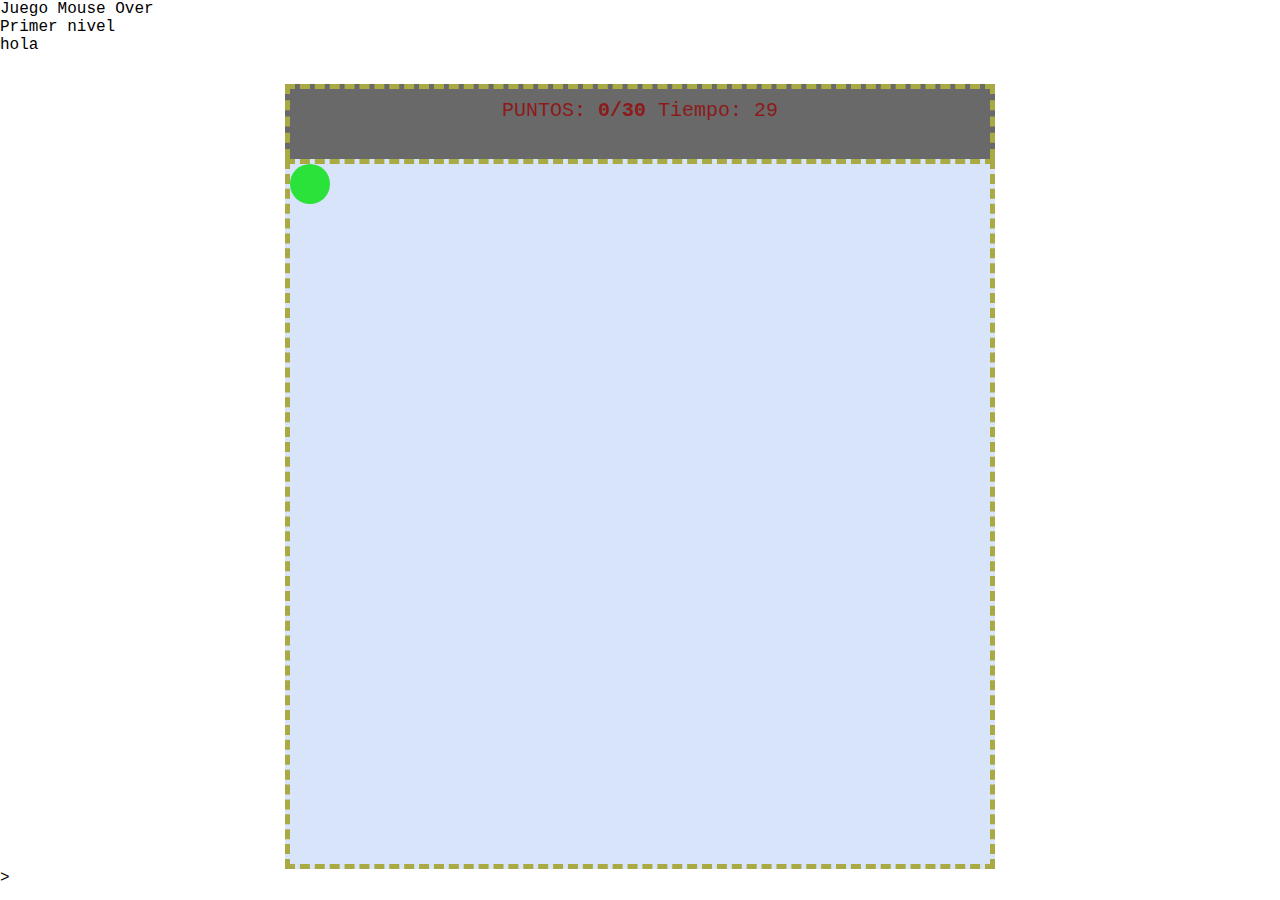
<file: mouse_over_game/index.html>
<!DOCTYPE html>
<html>
<head>
    <meta charset='utf-8'>
    <meta http-equiv='X-UA-Compatible' content='IE=edge'>
    <title>Mi primer Juego</title>
    <meta name='viewport' content='width=device-width, initial-scale=1'>
    <link rel='stylesheet' type='text/css' media='screen' href='css/style.css'>
</head>
<body>
    <div class="contenedor-prueba">
        <span>Juego Mouse Over</span>
        <p>Primer nivel</p>
        <p>hola</p>
    </div>
    <!--Cambio para repositorio-->
    <div class="container pointer">
        <span id="score"></span>
        <span id="ned"></span>
        <span id= "time"></span>
    </div>
    <div class="container">
        <div id="player"></div>
    </div>
    <script src='js/main.js'></script>
</body>
</html>>
</file>
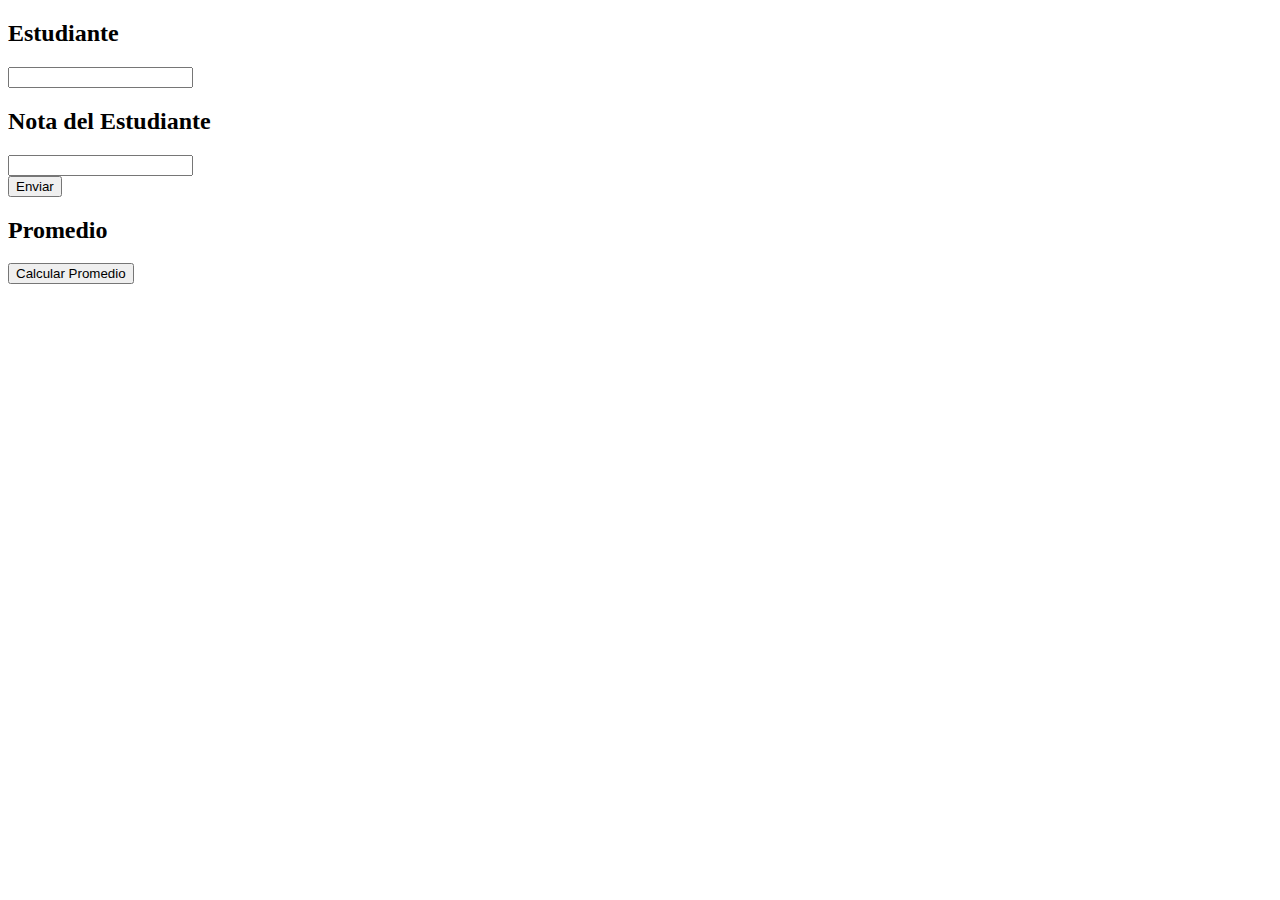
<file: revision/index.html>
<!DOCTYPE html>
<html lang="en">
<head>
    <meta charset="UTF-8">
    <meta http-equiv="X-UA-Compatible" content="IE=edge">
    <meta name="viewport" content="width=device-width, initial-scale=1.0">
    <title>Document</title>
</head>
<body>
    <div >

        <form action="#">
 
         <div>
 
             <h2>
                 Estudiante
             </h2>
 
             <input type="text" id="nombreEstudiante">
 
 
 
         </div>
 
 
 
         <div>
 
             <h2>
                 Nota del Estudiante
             </h2>
 
             <input type="text" id="notaEstudiante">
 
         </div>
 
         <div>
 
             <button type="button" onclick="infonombres()" > Enviar</button>
 
 
 
         </div>
 
 
         <div>
 
             <h2>
                 Promedio
             </h2>
 
             <button >Calcular Promedio</button>
 
         </div>
 
 
 
        </form>
 
 
 
 
     </div>
 

    <script src="main.js"></script>
</body>
</html>
</file>
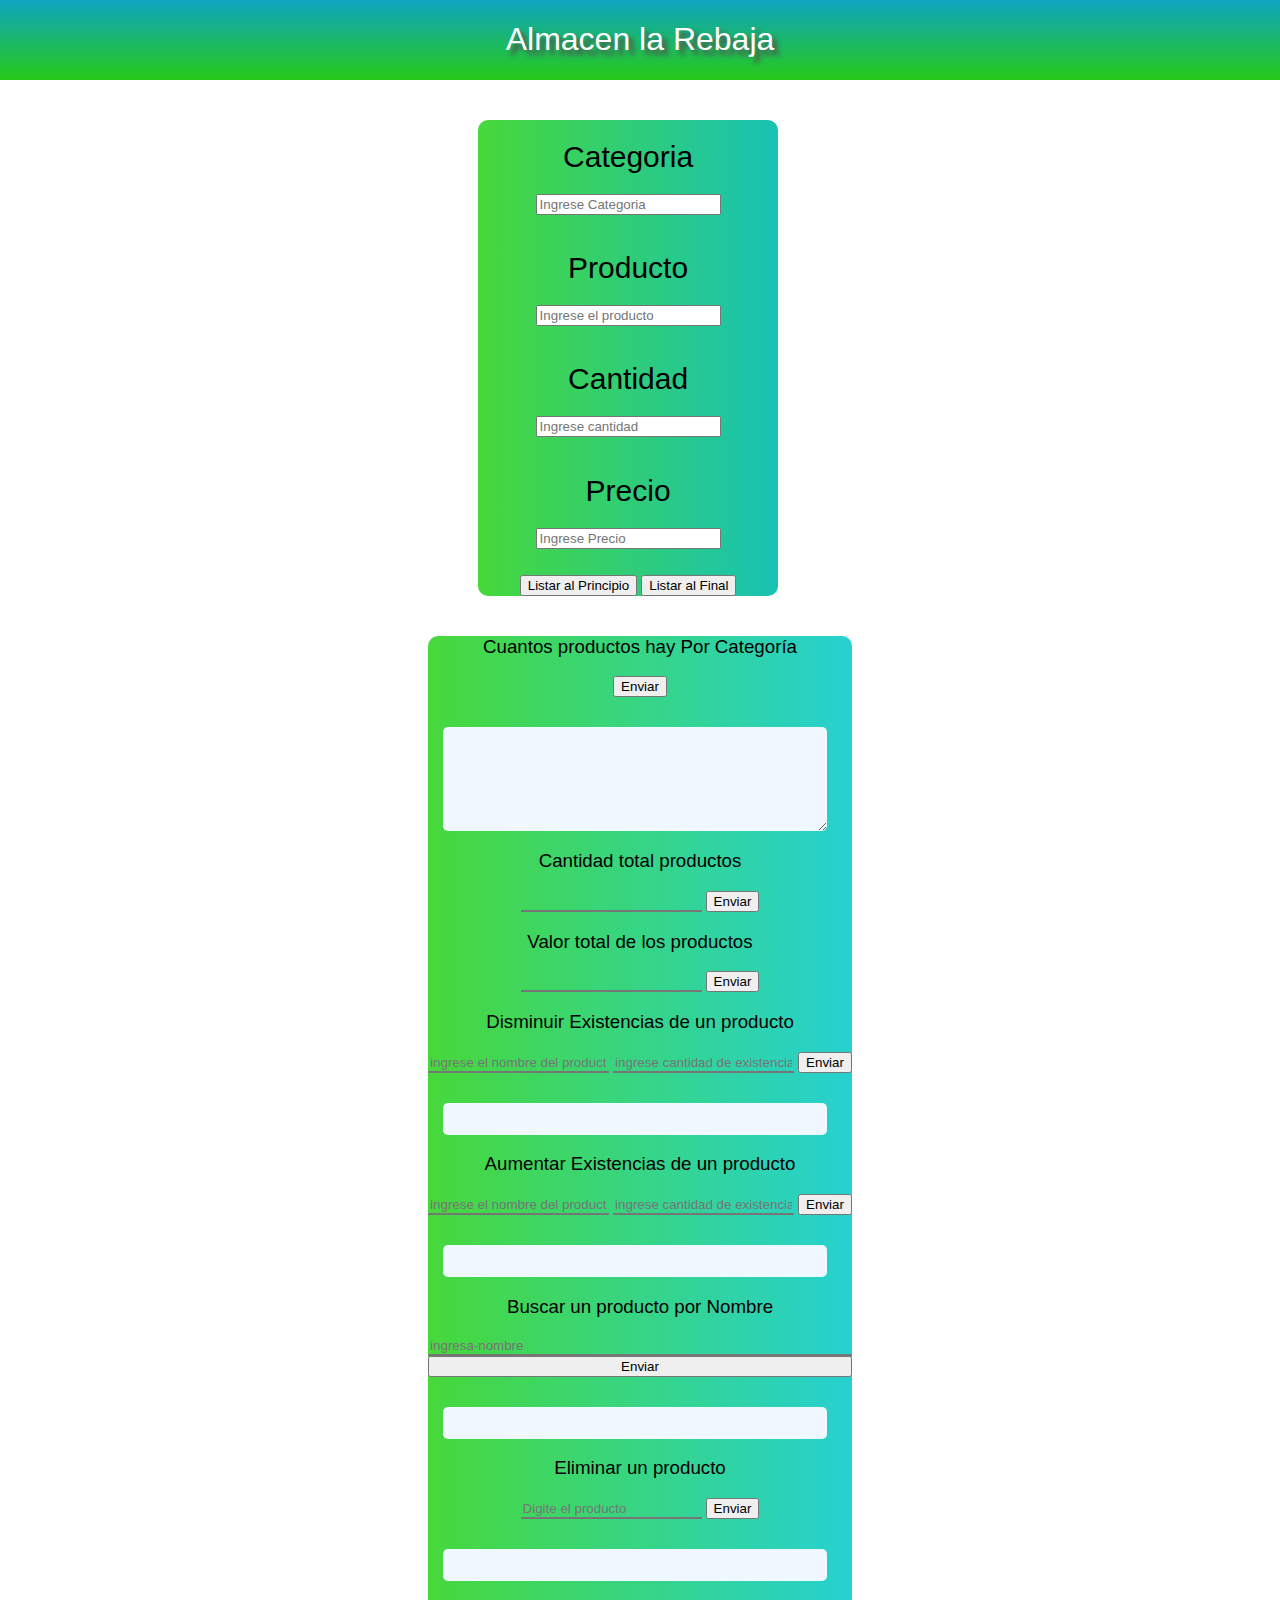
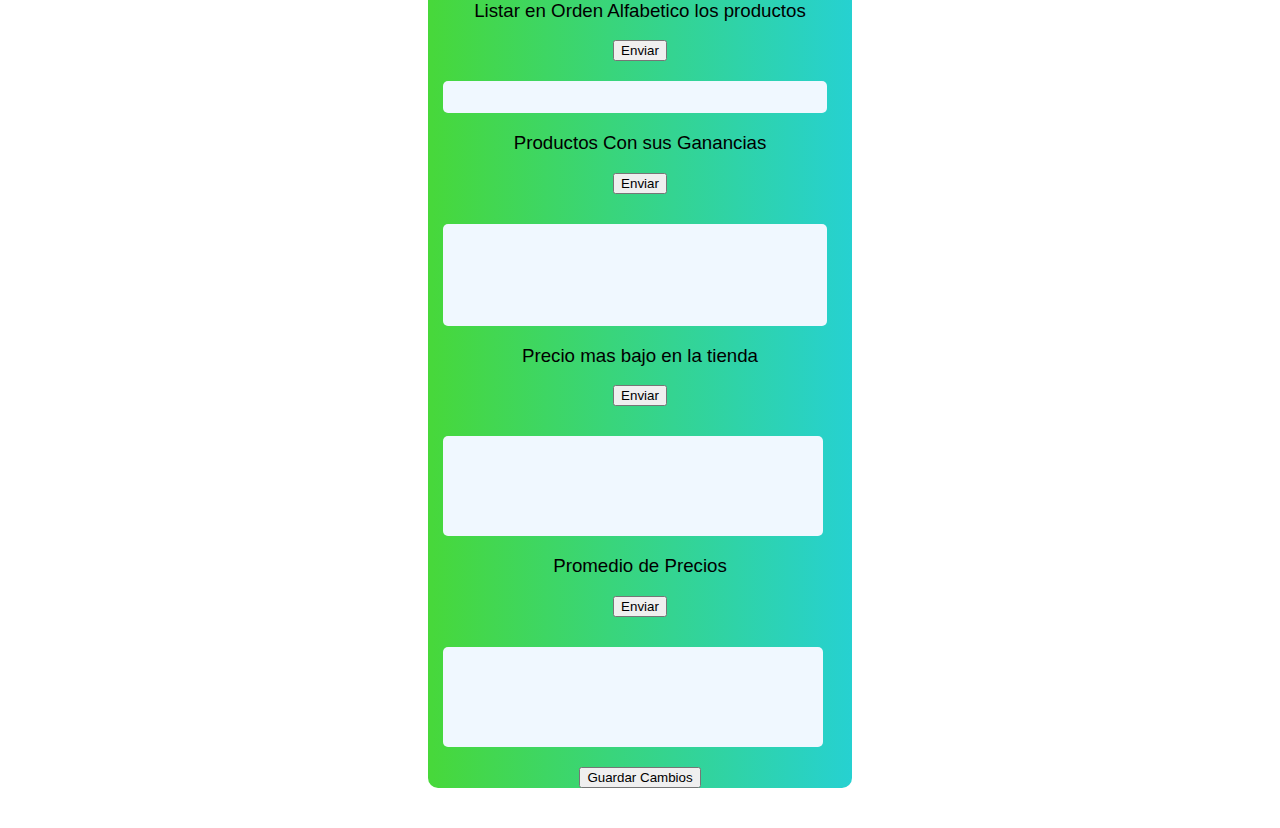
<file: Tienda/index.html>
<!DOCTYPE html>
<html lang="en">
<head>
    <meta charset="UTF-8">
    <meta http-equiv="X-UA-Compatible" content="IE=edge">
    <link rel="stylesheet" href="css/estilo.css">
    <meta name="viewport" content="user-scalable=no, width=device-width, initial-scale=1">
    <title>Almacen la Rebaja</title>
</head>
<body>
<div class="div-titulo-principal">
    <h1 class="titulo-principal">Almacen la Rebaja</h1>
</div>
    

<div class="div-main">
    <main>
        <form action="#" class="form">

            <div>
                <h1>Categoria</h1>
                <p>
                    <input type="text" placeholder="Ingrese Categoria" id="idCategoria" class="inputs">
                </p>
            </div>
            <div>
                <h1>Producto</h1>
                <p>
                    <input type="text" placeholder="Ingrese el producto" id="idProducto" class="inputs">
                </p>

            </div>
            <div>
                <h1>Cantidad</h1>
                <p>
                    <input type="text" placeholder="Ingrese cantidad " id="idCantidad" class="inputs">
                </p>


            </div>

            <div>
                <h1>Precio</h1>
                <p>
                    <input type="text" placeholder="Ingrese Precio " id="idPrecio" class="inputs">
                </p>

            </div>
            <div>
                <button type="button" onclick="principio(event)" class="Botones-empujar">Listar  al Principio</button>
                <button type="button" onclick="final(event)" class="Botones-empujar">Listar  al Final</button>
            </div>
        </form>

<!-- ||||||||||||||||||||||||||||||||||||||||||||||||||||||||||||||||||||||||||||||||||||||||||||||||||||||||||||| -->
        <div class="div-funciones">
         <div class="f-class">
            <h3> Cuantos productos hay Por Categoría</h3>
            <button type="button" onclick="informarCategoria(event)">Enviar</button>
            <textarea class="input-vacio-categoria inputs-primero media-quere" id="insertar-Valor-Categoria" name=""  cols="99999999999999" rows="1"></textarea> 
         </div>
         <div class="f-class">

            <h3> Cantidad total productos</h3>
            <input type="text" class="inputs-tranparente media-quere" id="id-cantidadProducto" >
            <button type="button" onclick="cantidadProductos(event)">Enviar</button>
            
         </div>
         <div class="f-class">

            <h3> Valor total de los productos</h3>
            <input type="text" class="inputs-tranparente media-quere" id="ID-valorProductos">
            <button type="button" onclick="valorProductos(event)">Enviar</button>
                
         </div>
         <div class="f-class">
            <h3> Disminuir Existencias de un producto</h3>
            <input type="text" placeholder="ingrese el nombre del producto" class="inputs-tranparente" id="nombre-para-disminuir">
            <input type="text" placeholder="ingrese cantidad de existencias a eliminar"  class="inputs-tranparente" id="existencias-disminuir">
            <button type="button" onclick="disminuirExistencias(event)" >Enviar</button>
            <input type="text"  class="inputs-mostrar-javascript media-quere" id="input-restar-existencias">
            
         </div>

         <div class="f-class">
            <h3> Aumentar Existencias de un producto</h3>
            
            <input type="text" placeholder="ingrese el nombre del producto" class="inputs-tranparente " id="nombre-para-aumentar">
            <input type="text" placeholder="ingrese cantidad de existencias para aumentar"  class="inputs-tranparente" id="existencias-aumentar">
            <button type="button" onclick="AumentarExistencias(event)">Enviar</button>
            <input type="text" class="inputs-mostrar-javascript media-quere" id="input-sumar-existencias">
         </div>

         <div class="f-class">

            <h3> Buscar un producto por Nombre</h3>
            <div class="button-n">

                <input type="text" placeholder="ingresa-nombre" class="inputs-tranparente " id="nombre-buscar">
                <button type="button" onclick="buscarNombre(event)">Enviar</button>
                <input type="text"  class="inputs-mostrar-javascript media-quere " id="input-buscar-nombre">
            </div>
         </div>

         <div class="f-class">
            <h3> Eliminar un producto</h3>
            <input type="text" placeholder="Digite el producto" class="inputs-tranparente" id="eliminarProducto">
            <button type="button" onclick="eliminarProducto(event)">Enviar</button>
            <input type="text"  class="inputs-mostrar-javascript media-quere" id="input-eliminar">

         </div>

         <div class="f-class">
            <h3> Listar en Orden Alfabetico los productos</h3>
            <button type="button" onclick="alfabeto(event)">Enviar</button>
            <input type="text" class="input-alfabeto-css media-quere" id="input-alfabeto">

         </div>
         <div class="f-class">
            <h3>Productos Con sus Ganancias</h3>
            <button type="button" onclick="producto_ganancia(event)">Enviar</button>
            <input type="text" class="reseteat-css media-quere" id="input_producto_ganancia">
         </div>

         <div class="f-class">
            <h3>Precio mas bajo en la tienda</h3>
            <button type="button" onclick="mayor_menor(event)">Enviar</button>
            <div type="text" class="mayor-menor-css media-quere" id="input-mayor-menor"></div>
         </div>

         <div class="f-class">
            <h3>Promedio de Precios</h3>
            <button type="button" onclick="promedio(event)">Enviar</button>
            <div type="text" class="mayor-menor-css media-quere" id="div-promedio"></div>
         </div>

         <div class="f-class">
            <button type="button" onclick="cargarLocal(event)" class="boton-local-Storage-css">Guardar Cambios</button>
         </div>
      </div>
    </main>
</div>

<script src="js/main.js"></script>
</body>
</html>
</file>
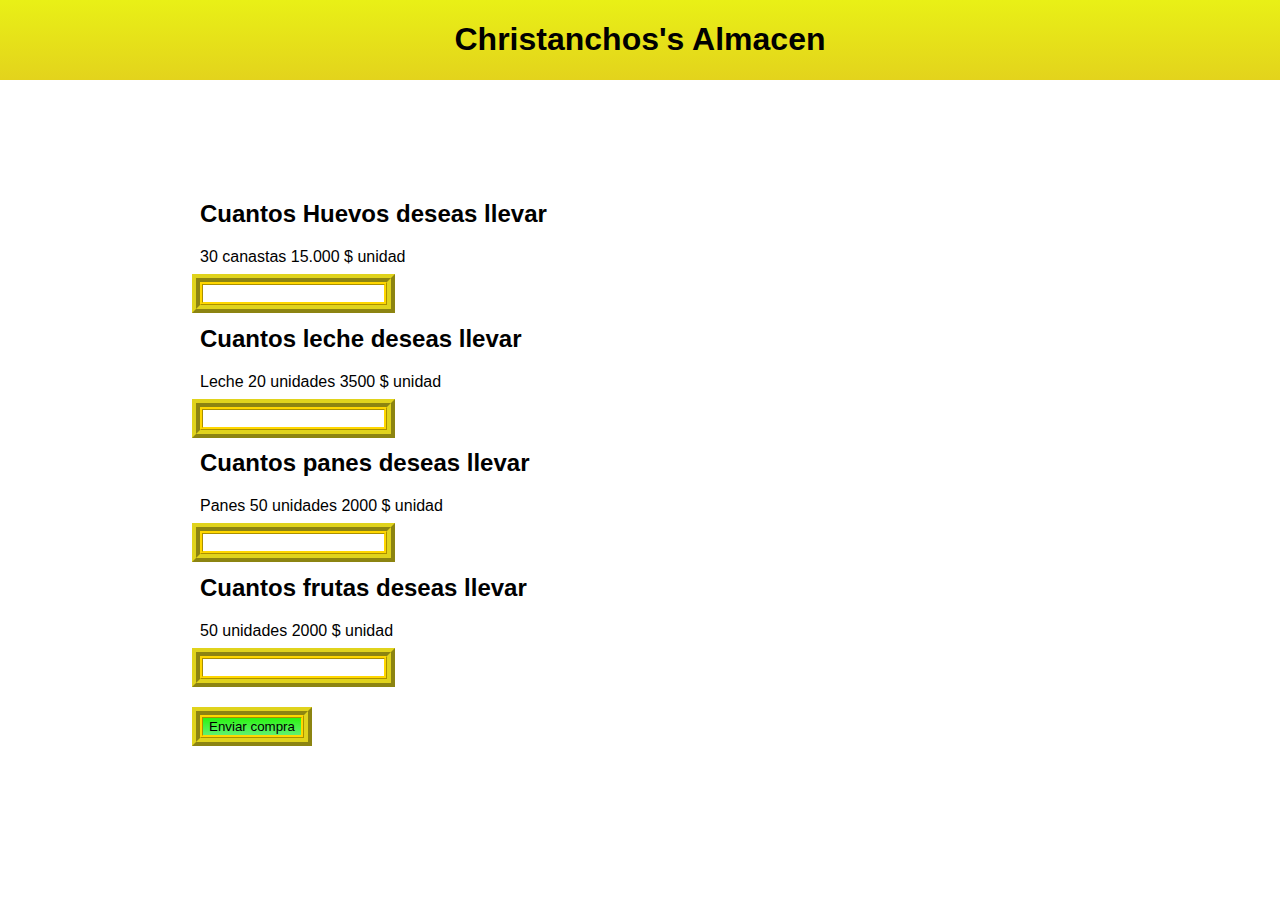
<file: Practica 3 Fundamentos/Punto 4/index.html>
<!DOCTYPE html>
<html lang="en">
<head>
    <meta charset="UTF-8">
    <meta http-equiv="X-UA-Compatible" content="IE=edge">
    <meta name="viewport" content="width=device-width, initial-scale=1.0">
    <link rel="stylesheet" href="estilo.css">
    <title>Document</title>
</head>
<body>
    <div class="div-arriba">
        <div class="div-arriba-hijo">
            <h1>Christanchos's Almacen</h1>
        </div>
    </div>

    <main>

        <div class="div-Huevos aa">

            <h2>Cuantos Huevos deseas llevar</h2>
            <p>30 canastas 15.000 $ unidad</p>

            <input type="text" id="idhuevos" class="input-d">
        </div>

        <div class="div-leche aa">


            <h2>Cuantos leche deseas llevar</h2>
             <p>Leche 20 unidades 3500 $ unidad</p>
             <input type="text" id="idleche" class="input-d">


        </div>


        
        <div class="div-pan aa">

            <h2>Cuantos panes deseas llevar</h2>
             <p>Panes 50 unidades 2000 $ unidad</p>
             <input type="text" id="idpanes" class="input-d">

        </div>


        <div class="div-frutas aa">

            <h2>Cuantos frutas deseas llevar</h2>
             <p>50 unidades 2000 $ unidad</p>
             <input type="text" id="idfrutas" class="input-d">

        </div>
         <br>
         <br>
        <button type="button" id="boton-enviar" class="boton-enviar-c" onclick="datos()" >Enviar compra</button>
    </main>


    



    <script src="main.js"></script>
</body>
</html>
</file>
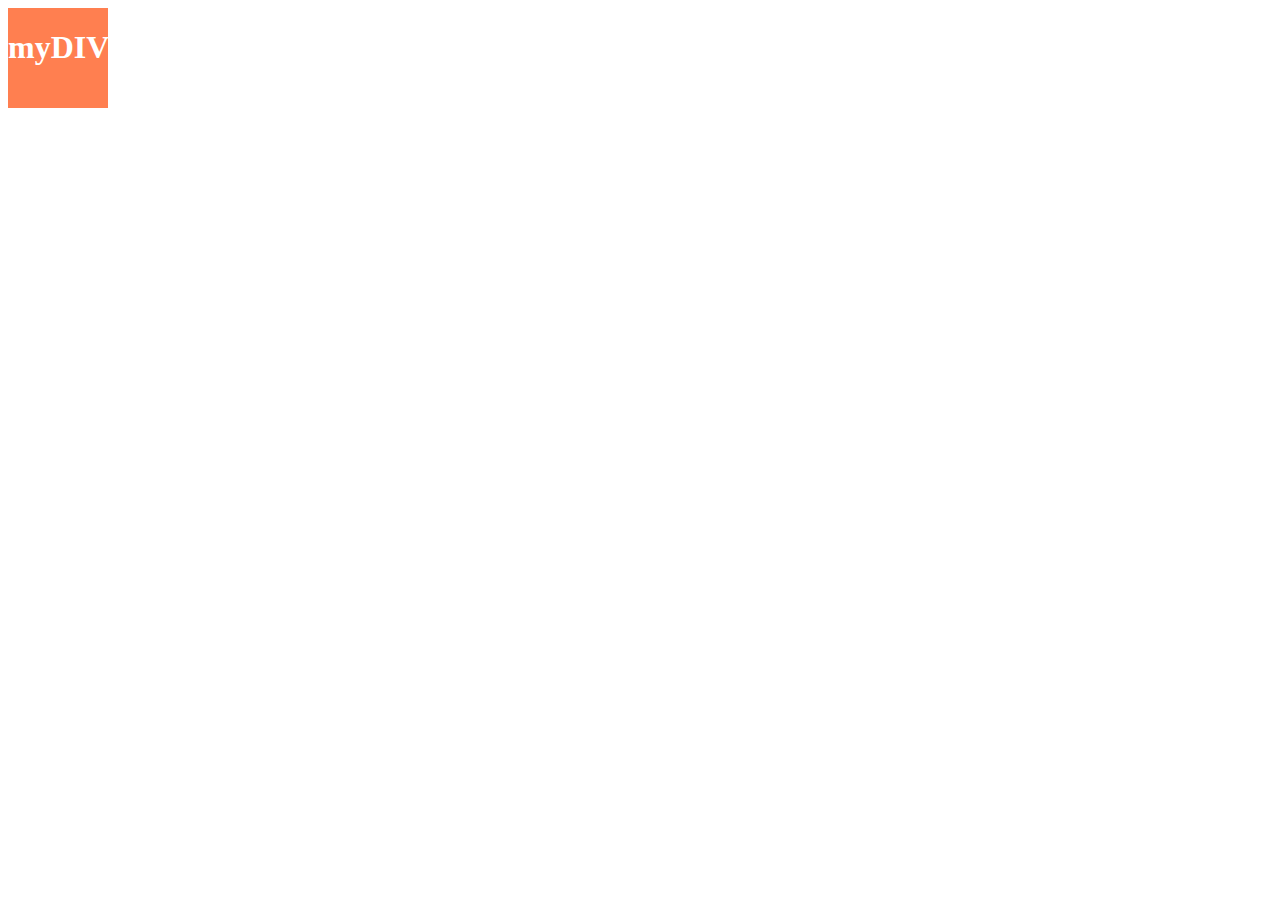
<file: Practica 3 Fundamentos/Punto 3/2 ultimos puntos/index.html>
<!DOCTYPE html>
<html>
<head>
<style> 
#myDIV {
  position: absolute;
  width: 100px;
  height: 100px;
  background-color: coral;
  color: white;
}
</style>
</head>
<body>



<div id="myDIV">
  <h1>myDIV</h1>
</div>

<script src="main.js"></script>

</body>
</html>
</file>
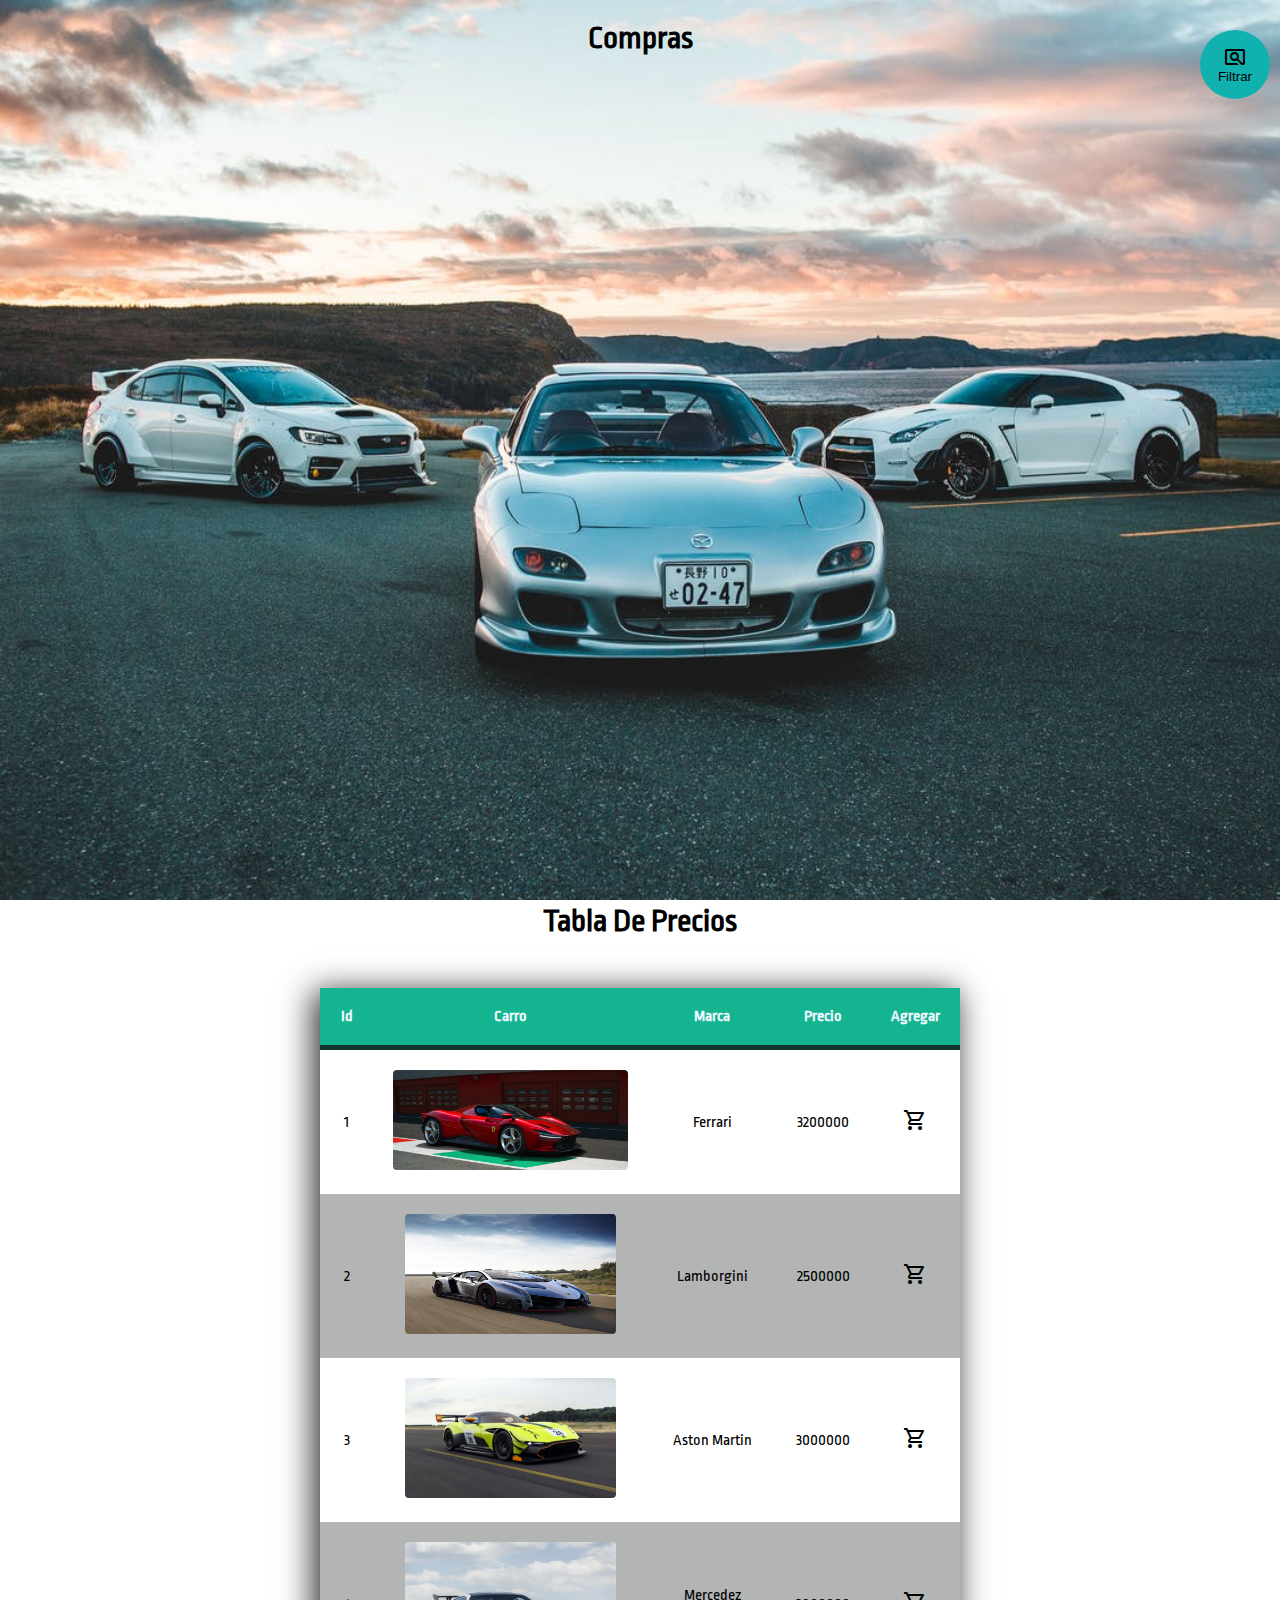
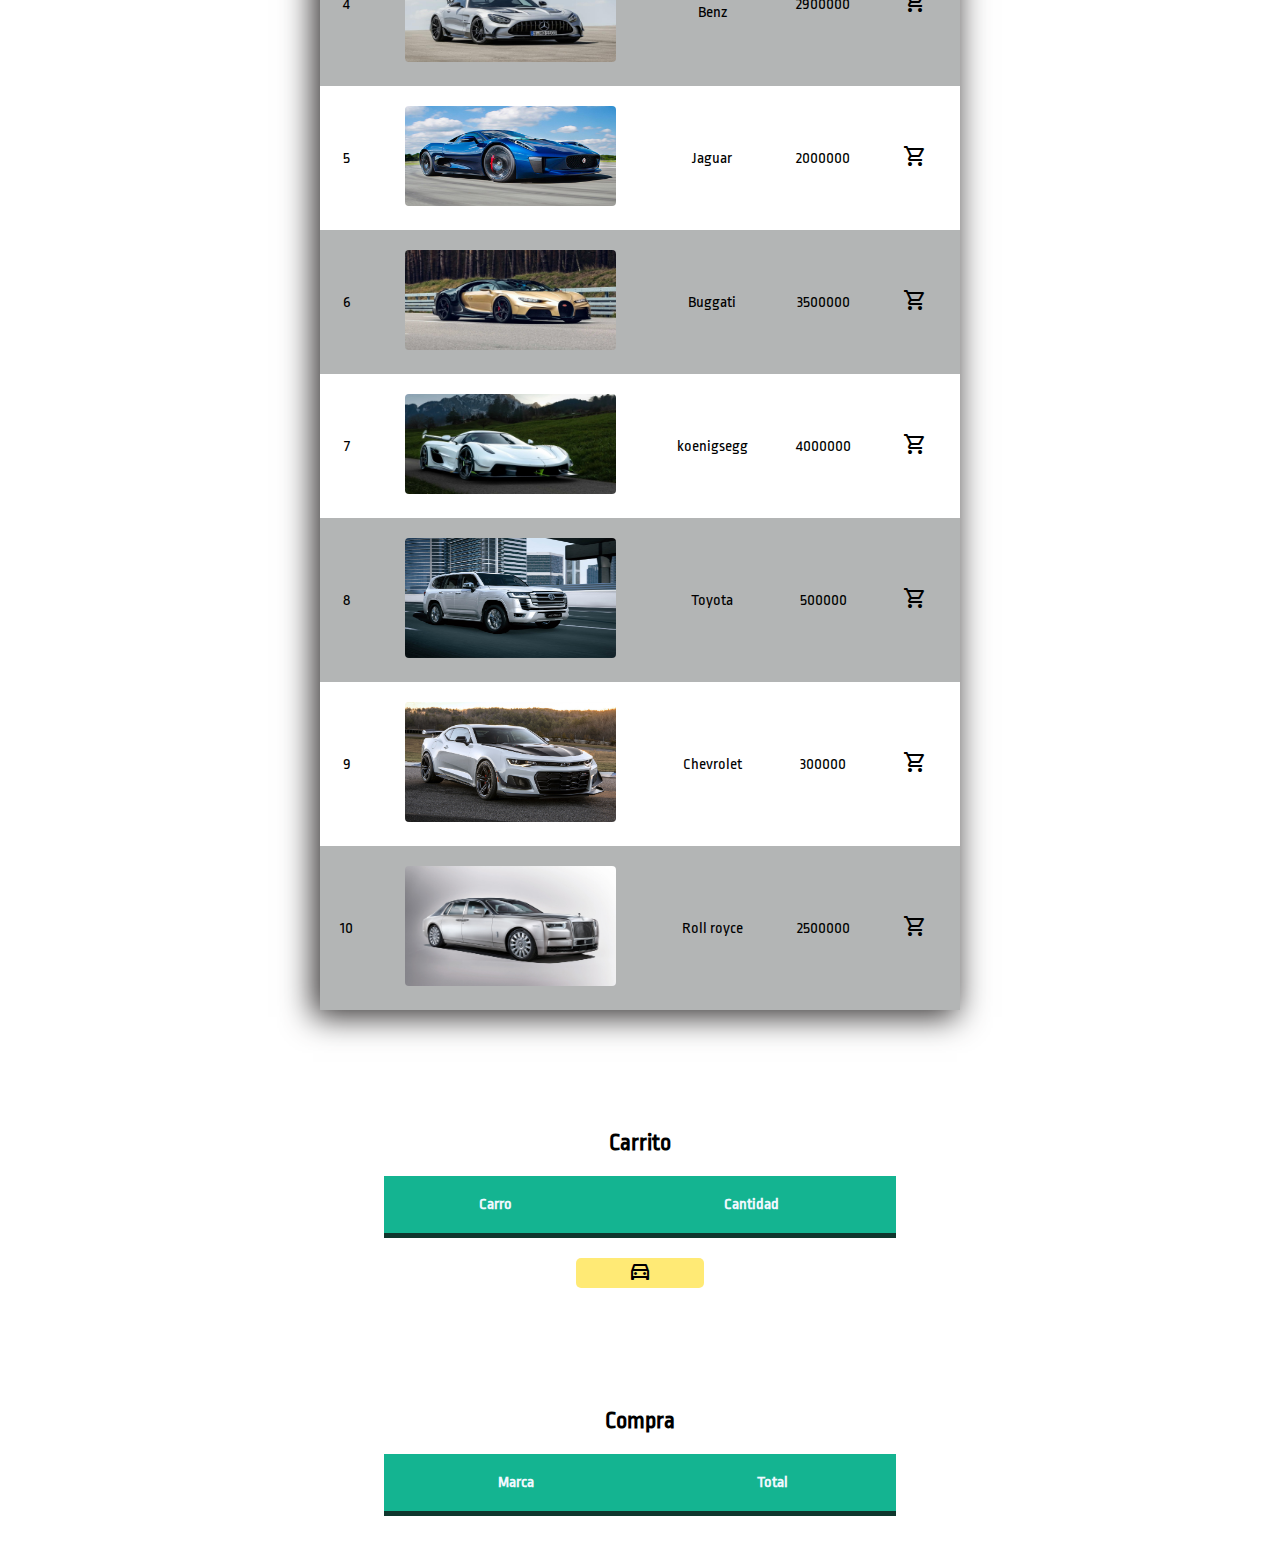
<file: Proyecto Final/funciones.html>
<!DOCTYPE html>
<html lang="en">
<head>
    <meta charset="UTF-8">
    <meta http-equiv="X-UA-Compatible" content="IE=edge">
    <meta name="viewport" content="width=device-width, initial-scale=1.0">
    <link rel="stylesheet" href="css/estilo-buscar.css">
    <link rel="stylesheet" href="https://fonts.googleapis.com/css2?family=Material+Symbols+Outlined:opsz,wght,FILL,GRAD@20..48,100..700,0..1,-50..200" />
    <link rel="stylesheet" href="https://fonts.googleapis.com/css2?family=Material+Symbols+Outlined:opsz,wght,FILL,GRAD@20..48,100..700,0..1,-50..200" />
    <link rel="preconnect" href="https://fonts.googleapis.com">
    <link rel="preconnect" href="https://fonts.gstatic.com" crossorigin>
    <link href="https://fonts.googleapis.com/css2?family=Nunito:wght@300&family=Roboto+Slab:wght@100&family=Ropa+Sans&display=swap" rel="stylesheet">
    <title>Document</title>
</head>
<body>
    <header class="">
        <div class="div-funciones-botones-1">
            <h1 class="titulo-principal">Compras</h1>
            <button  class="boton-funciones-1 funcion-general" id="boton-filtrar">
            <span class="material-symbols-outlined">
            pageview
            </span>Filtrar</button>
        </div>
        <!-- <div class="div-funciones-botones-2">
            <button  class="boton-funcion-2 funcion-general">
            <span class="material-symbols-outlined">
            pageview
            </span>Filtrar</button>
        </div> -->
        <div>
            <img src="imagenes/tres-carros.jpeg" alt="" class="imagen-cabecera">
        </div>
    </header>
    <main>
        <h1 class="titulo-tabla">Tabla De Precios</h1>
        <div id="div_img_tabla" class="css-div-tabla">
            <table  class="tabla" class="id_tabla">
                <thead>
                    <tr>
                        <th>Id</th><th>Carro</th><th>Marca</th><th>Precio</th><th>Agregar</th>
                    </tr>
                </thead>
                <tr id="ii">
                    <td>1</td>
                    <td>
                        <img src="imagenes/ferrari-Daytona.jpg" alt="" class="imagen-ferrari-dayotna">
                    </td>
                    <td>Ferrari</td>
                    <td>3200000</td>
                    <td id="td_ferrari" ><span class="carrito_pequeño  material-symbols-outlined" >shopping_cart</span></td>
                </tr>
                <tr>
                    <td>2</td>
                    <td>
                        <img src="imagenes/lamborgini-veneno.webp" alt="" class="img-lamborgini-veneno">
                    </td>
                    <td>Lamborgini</td>
                    <td>2500000</td>
                    <td id="td_Lamborgini" class="detectar" ><span class="carrito_pequeño material-symbols-outlined" >shopping_cart</span></td>
                </tr>
                <tr>
                    <td>3</td>
                    <td>
                        <img src="imagenes/aston-vulcan-td.jpg" alt="" class="aston-martin-vulcan">
                    </td>
                    <td>Aston Martin</td>
                    <td>3000000</td>
                    <td id="td_aston_Martin" class="detectar" ><span class="carrito_pequeño material-symbols-outlined" >shopping_cart</span></td>
                </tr>
                <tr>
                    <td>4</td>
                    <td>
                        <img src="imagenes/mercedez-gris.jpg" alt="" class="mercedez-amg-td">
                    </td>
                    <td>Mercedez Benz</td>
                    <td>2900000</td>
                    <td id="td_mercedez_benz" class="detectar" ><span class="carrito_pequeño material-symbols-outlined" >shopping_cart</span></td>
                    
                </tr>
                <tr>
                    <td>5</td>
                    <td>
                        <img src="imagenes/jaguar-x-x75.jpg" alt="" class="aston-martin-x75">
                    </td>
                    <td>Jaguar</td>
                    <td>2000000</td>
                    <td id="td_jaguar" class="detectar" ><span class="carrito_pequeño material-symbols-outlined" >shopping_cart</span></td>
                </tr>
                <tr>
                    <td>6</td>
                    <td>
                        <img src="imagenes/bugatti-chiron-gold.webp" alt="" class="bugatti-chiron-gold">
                    </td>
                    <td>Buggati</td>
                    <td>3500000</td>
                    <td id="td-buggati" class="detectar" ><span class="carrito_pequeño material-symbols-outlined" >shopping_cart</span></td>
                </tr>
                <tr>
                    <td>7</td>
                    <td>
                        <img src="imagenes/koenigsegg-jesko.webp" alt="" class="Koenigsegg-Regera-blue">
                    </td>
                    <td>koenigsegg </td>
                    <td>4000000</td>
                    <td id="td_koenigsegg" class="detectar" ><span class=" carrito_pequeño material-symbols-outlined" >shopping_cart</span></td>
                </tr>
                <tr>
                    <td>8</td>
                    <td>
                        <img src="imagenes/toyota-l300.jpeg" alt="" class="toyota-l300">
                    </td>
                    <td>Toyota</td>
                    <td>500000</td>
                    <td id="td-toyota" class="detectar" ><span class="carrito_pequeño material-symbols-outlined" >shopping_cart</span></td>
                </tr>
                <tr>
                    <td>9</td>
                    <td>
                        <img src="imagenes/camaro.jpg" alt="" class="camaro">
                    </td>
                    <td>Chevrolet</td>
                    <td>300000</td>
                    <td id="td_chevrolet" class="detectar" ><span class="carrito_pequeño material-symbols-outlined" >shopping_cart</span></td>
                </tr>
                <tr>
                    <td>10</td>
                    <td>
                        <img src="imagenes/rolls-royce-phantom-23.jpg" alt="" class="Roll-royce-blanco">
                    </td>
                    <td>Roll royce</td>
                    <td>2500000</td>
                    <td id="td_roll_royce" class="detectar" ><span class="carrito_pequeño material-symbols-outlined" >shopping_cart</span></td>
                </tr>
            </table>
        </div>
        <div class="div_mostrar_carrito" id="div_mostrar_carrito">
            <h2>Carrito</h2>
            <table id="tabla_carrito" class="css_tabla_carrito">
                <thead>
                    <tr>
                        <th>Carro</th>
                        <th>Cantidad</th>
                    </tr>
                </thead>
                <tbody id="items_tabla_carrito"></tbody>
            </table>
            <button class="btn_dar_compra" id="button_compra"><span class="material-symbols-outlined">
                directions_car
                </span></button>

        </div>
        <template id="template_tbody">
          <tr>
            <td></td>
            <td></td>
          </tr>
        </template>
    </main>

    <div class="div-textTarea1">
        <textarea name="" id="textTarea1" cols="30" rows="10" class="css-textTarea"></textarea>
    </div>

    <div class="div_total_compras">
        <h2>Compra</h2>
        <table class="tabla_total_carrito">
            <thead>
                <tr>
                    <th>Marca</th><th>Total</th>
                </tr>
            </thead>
            <tbody id="tbody_totalCompras"></tbody>
            <tfoot id="tfooter"></tfoot>
        </table>
    </div>
    <div class="div_mensaje_compra_exitosa">
        <p class="mensaje_compra_exitosa" id="mensaje_compra_exitosa">Compra Exitosa</p>
    </div>

    <template id="templateCompra">
        <tr>
            <td></td>
            <td></td>
        </tr>
    </template>

    <template id="templateFooter">
        <tr>
            <th class="td_compra compra">Compra</th>
            <td class="compra"></td>
        </tr>
    </template>

    <script src="js/js-compras.js" type="module"></script>
</body>
</html>
</file>
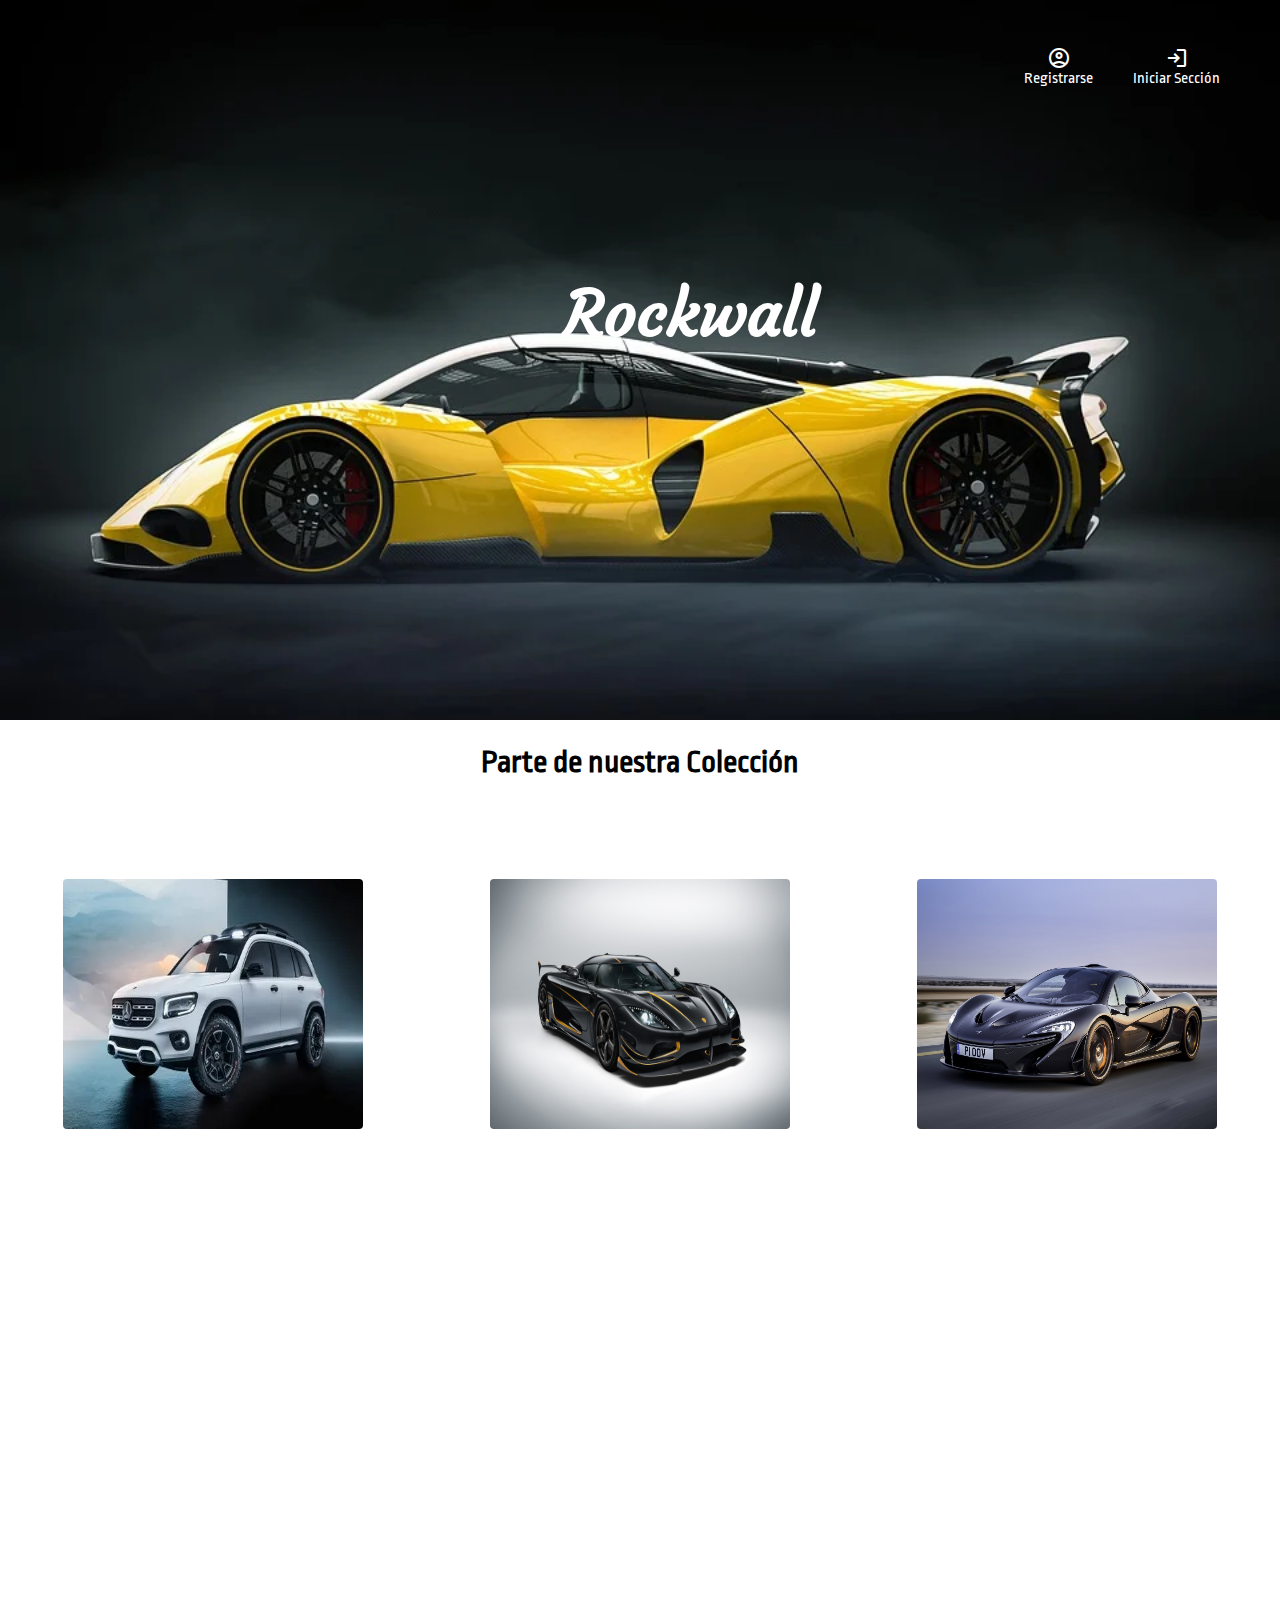
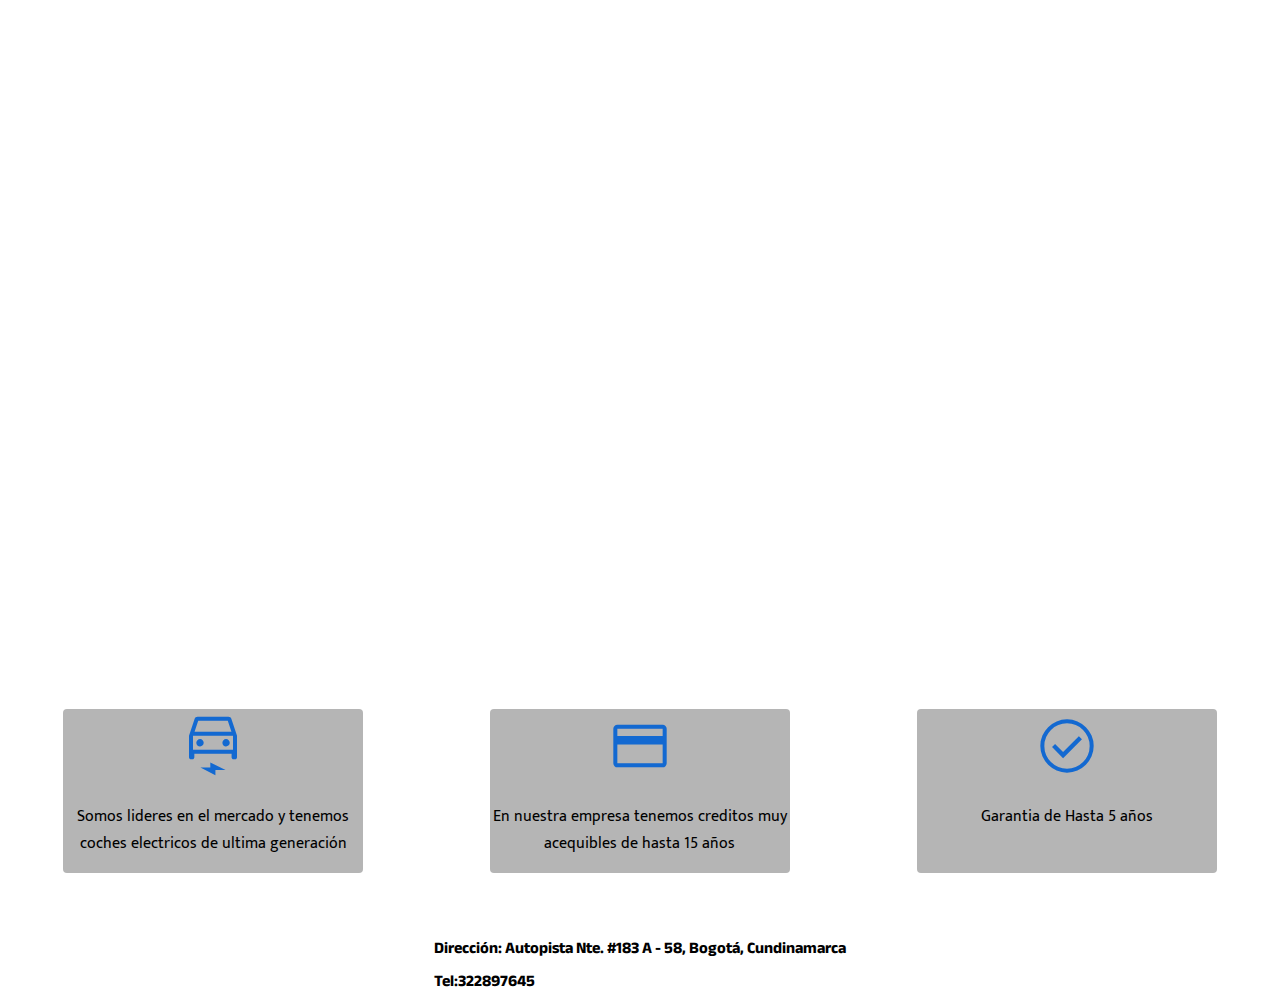
<file: Proyecto Final/html-pag-principal.html>
<!DOCTYPE html>
<html lang="en">
<head>
    <meta charset="UTF-8">
    <meta http-equiv="X-UA-Compatible" content="IE=edge">
    <meta name="viewport" content="width=device-width, initial-scale=1.0">
    <link rel="preconnect" href="https://fonts.googleapis.com">
    <link rel="preconnect" href="https://fonts.gstatic.com" crossorigin>
    <link href="https://fonts.googleapis.com/css2?family=Courgette&display=swap" rel="stylesheet">
    <link rel="stylesheet" href="https://fonts.googleapis.com/css2?family=Material+Symbols+Outlined:opsz,wght,FILL,GRAD@20..48,100..700,0..1,-50..200" />
    <link rel="stylesheet" href="https://fonts.googleapis.com/css2?family=Material+Symbols+Outlined:opsz,wght,FILL,GRAD@20..48,100..700,0..1,-50..200" />
    <link href="https://fonts.googleapis.com/css2?family=Nunito:wght@300&family=Roboto+Slab:wght@100&family=Ropa+Sans&display=swap" rel="stylesheet">
    <link rel="preconnect" href="https://fonts.googleapis.com">
    <link rel="preconnect" href="https://fonts.gstatic.com" crossorigin>
    <link href="https://fonts.googleapis.com/css2?family=Anek+Latin:wght@300&family=Mukta&display=swap" rel="stylesheet">
    <link rel="stylesheet" href="css\estilo-pag-principal.css">
    <title>Document</title>
</head>

<body>
        <header class="div-cabecera">
            <img src="imagenes/car-amarillo.webp" alt="" class="img-koegniss-blamco-negro">
            <h1 class="titulo">Rockwall</h1>
            <nav>
                <div class="div-nav">
                    <div>
                        <ul class="uli">
                            <a href="http://127.0.0.1:5501/Proyecto%20Final/registro.html" target="_blank" rel="noopener noreferrer">
                            <span class="material-symbols-outlined">
                            account_circle
                            </span>
                            Registrarse
                            </a>
                      </ul>
                    </div>
                    <div>
                        <ul class="uli">
                            <a href="http://127.0.0.1:5501/Proyecto%20Final/iniciarSeccion.html" target="_blank" rel="noopener noreferrer">
                            <span class="material-symbols-outlined login">
                            login
                            </span>
                            Iniciar Sección
                            </a>
                            </ul>
                    </div>
                </div>
            </nav>
        </header>
    <div class="div-main">
        <main>
            <div>
                <h1 class="titulo-coches-3">Parte de nuestra Colección</h1> 
             </div> 
            <section class="section-imagen">
                <div>
                    <img src="imagenes/mercedes-bens-concept-glb.webp" alt="coche-deportivo" class="css-autos">
                </div>
                <div>
                    <img src="imagenes/koegniss.jpg" alt="coche-deportivo" class="css-autos">
                </div>
                <div>
                    <img src="imagenes/mclaren-negro.png" alt="coche-deportivo" class="css-autos">
                </div>
            </section>
            <section class="imagenes-cambiando">
              <div class="div-imagenes-cambiando">

              </div>
            </section>
            <section class="section-icons">
                <div class="divs-icons"> 
                    <span class="icon-foot material-symbols-outlined">electric_car</span>
                    <p>Somos lideres en el mercado  y  tenemos coches electricos de ultima generación</p>
                </div>
                <div class="divs-icons"> 
                    <span class="icon-foot material-symbols-outlined">credit_card</span>
                    <p>En nuestra empresa tenemos creditos muy acequibles de hasta 15 años</p>
                </div>
                <div class="divs-icons"> 
                    <span class=" icon-foot material-symbols-outlined">check_circle</span>
                    <p>Garantia de Hasta 5 años</p>
                </div>

            </section>
        </main>
    </div>
    <footer>
        <div>
            <p>Dirección: Autopista Nte. #183 A - 58, Bogotá, Cundinamarca</p>
            <p>Tel:322897645</p
        </div>
    </footer>
</body>
</html>
</file>
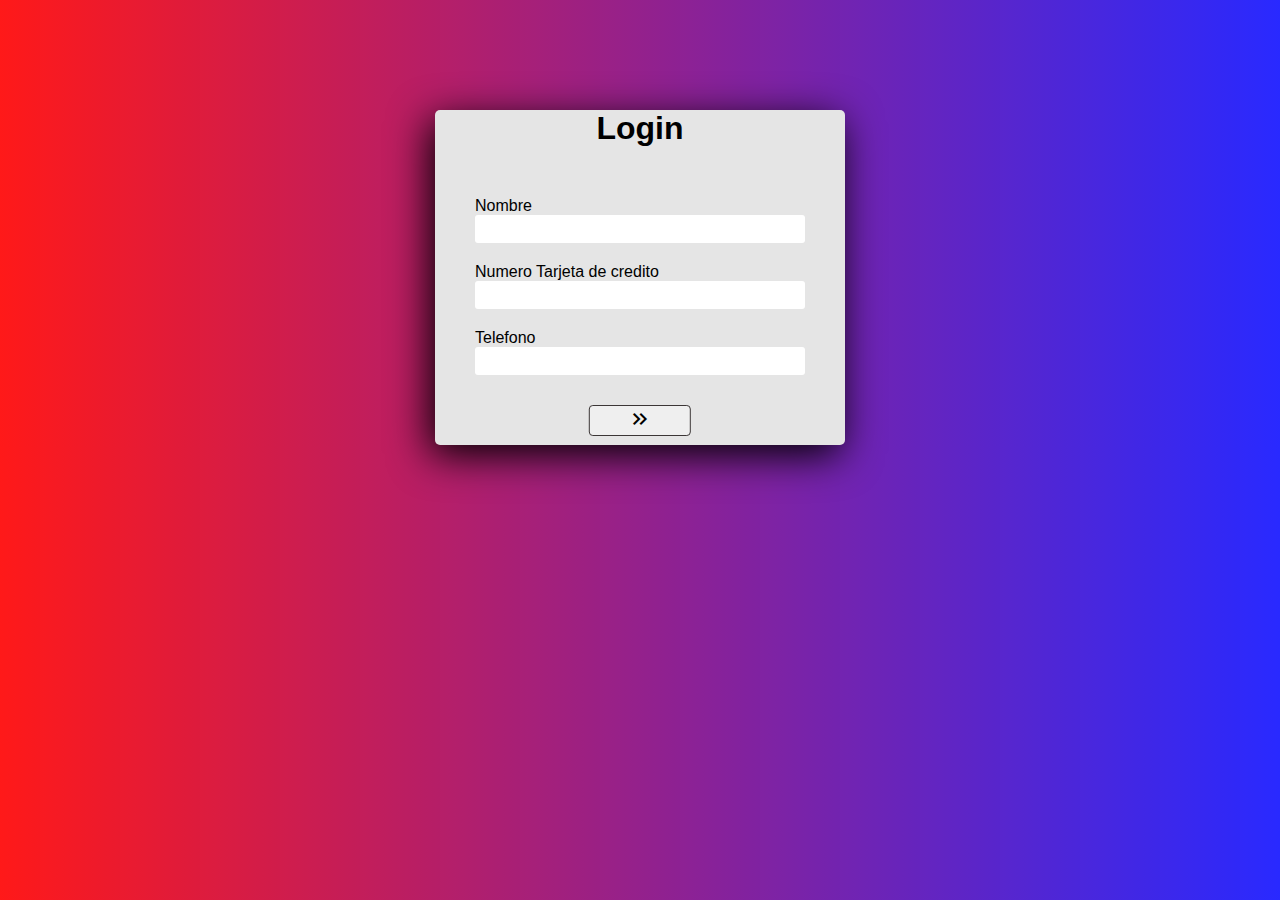
<file: Proyecto Final/iniciarSeccion.html>
<!DOCTYPE html>
<html lang="en">
<head>
    <meta charset="UTF-8">
    <meta http-equiv="X-UA-Compatible" content="IE=edge">
    <meta name="viewport" content="width=device-width, initial-scale=1.0">
    <link rel="stylesheet" href="css\estilo-iniciarSeccion.css">
    <link rel="stylesheet" href="https://fonts.googleapis.com/css2?family=Material+Symbols+Outlined:opsz,wght,FILL,GRAD@20..48,100..700,0..1,-50..200" />
    <title>Inciar Seccion</title>
</head>
<body>
        <main>
            <form action="#" class="form">
                <label class="label_titulo">Login</label>
                <div class="div-form-input-1 divs-flex">
                    <label for="">Nombre</label>
                  <input type="text" id="input-nombre" class="css_input_nombre inputs_tamaño" maxlength="40" minlength="10" onpaste="return false" onkeypress="return input1letras(event)" >
                </div>
                <div class="div-form-input-1 divs-flex">
                    <label for="">Numero Tarjeta de credito</label>
                 <input type="text" id="input-tarjeta" class="css_input_tarjeta inputs_tamaño" maxlength="10" minlenght="8" onpaste="return false" onkeypress="return inputNumeros(event)">
                </div>
                <div class="div-form-input-1 divs-flex">
                    <label for="">Telefono</label>
                 <input type="text" id="input-telefono" class="css_input_telefono inputs_tamaño" maxlength="10" minlength="10" onpaste="return false" onkeypress="return inputNumeros(event)">
                </div>
                <div class="divs-flex">
                   <button type="button" class="btn" id="id_btn">
                    <span class="material-symbols-outlined">
                        keyboard_double_arrow_right
                        </span>
                   </button>
                </div>
            </form>
        </main>
   <script src="js/js-iniSeccion.js"></script>
</body>
</html>
</file>
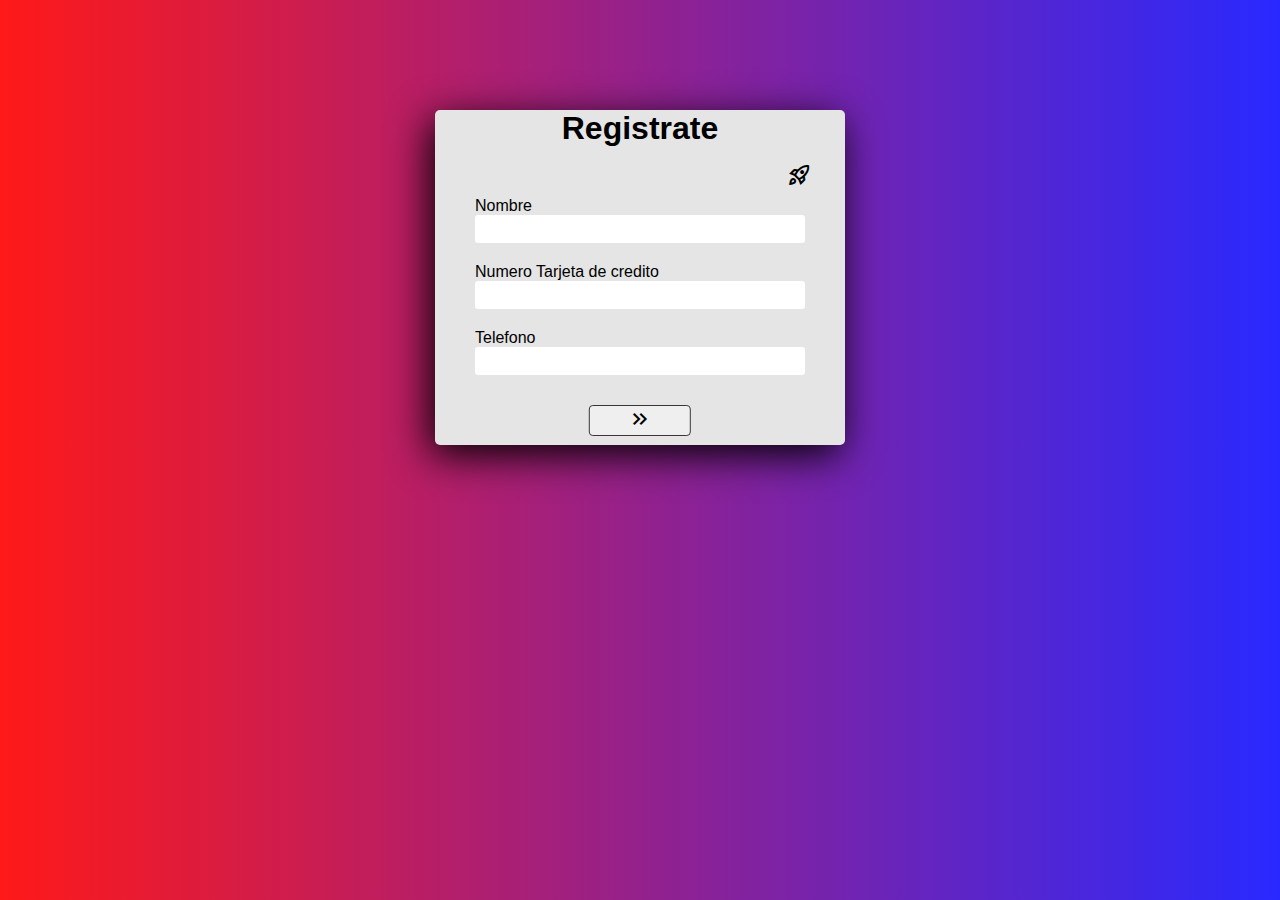
<file: Proyecto Final/registro.html>
<!DOCTYPE html>
<html lang="en">
<head>
    <meta charset="UTF-8">
    <meta http-equiv="X-UA-Compatible" content="IE=edge">
    <link rel="stylesheet" href="css\estilo-iniciarSeccion.css">
    <link rel="stylesheet" href="https://fonts.googleapis.com/css2?family=Material+Symbols+Outlined:opsz,wght,FILL,GRAD@20..48,100..700,0..1,-50..200" />
    <meta name="viewport" content="width=device-width, initial-scale=1.0">
    <link rel="stylesheet" href="css/estilo-registrarse.css">
    <title>Registro</title>
</head>
<body>
        <main>
            <form action="#" class="form">
                <label class="label_titulo">Registrate</label>
                <div class="div-form-input-1 divs-flex">
                    <label for="">Nombre</label>
                    <input type="text" id="input-nombre" class="css_input_nombre inputs_tamaño" required maxlength="40" onpaste=" return false" pattern="[a-zA-Z]+" onkeypress="return input1letras(event)">
                </div>
                <div class="div-form-input-1 divs-flex">
                    <label for="">Numero Tarjeta de credito</label>
                 <input type="text" id="input-tarjeta" class="css_input_tarjeta inputs_tamaño" required maxlength="10" onpaste=" return false" pattern="[0-9]+" onkeypress="return inputNumeros(event)">
                </div>
                <div class="div-form-input-1 divs-flex">
                    <label for="">Telefono</label>
                 <input type="text" id="input-telefono" class="css_input_telefono inputs_tamaño" required maxlength="10" onpaste=" return false" pattern="[0-9]+" onkeypress="return inputNumeros(event)">
                </div>
                <div class="divs-flex">
                   <button type="button" class="btn" id="id_btn" ><span class="material-symbols-outlined">
                    keyboard_double_arrow_right
                    </span></button>
                </div>
                <div class="div_icon_rocket">
                    <button type="button" class="button-rocket" id="rocket">
                        <span class="  material-symbols-outlined">
                            rocket_launch
                        </span>
                    </button>
                </div>
            </form>
        </main>
        <div class="div-textTarea1">
            <textarea name="" id="textTarea1" cols="30" rows="10" class="css-textTarea"></textarea>
        </div>
        <div class="div-textTarea1">
            <textarea name="" id="textTarea2" cols="30" rows="10" class="css-textTarea2"></textarea>
        </div>

</body>

<script src="js/js-registrarte.js"></script>
</body>
</html>
</file>
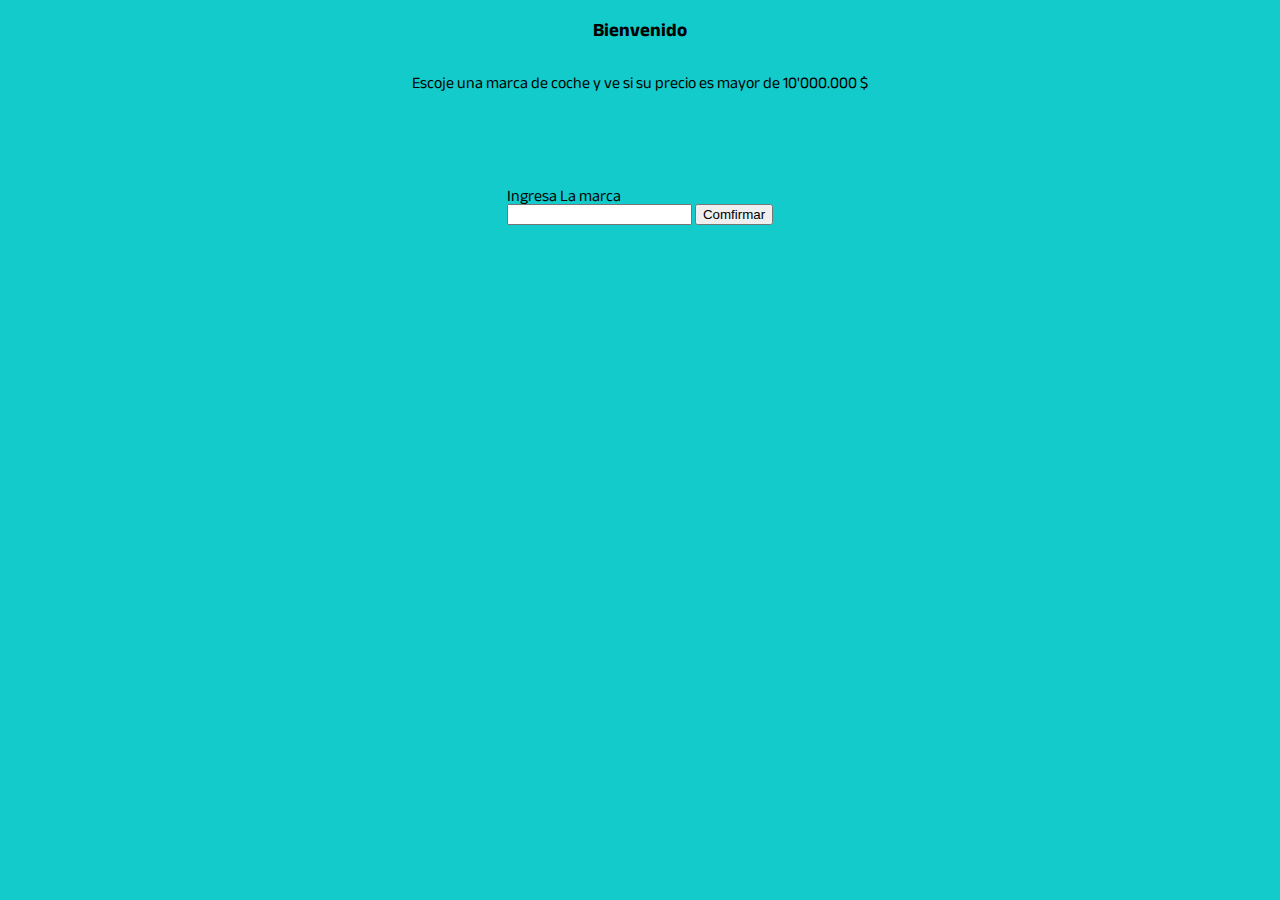
<file: Proyecto Final/botones_funciones/boton1.html>
<!DOCTYPE html>
<html lang="en">
<head>
    <meta charset="UTF-8">
    <meta http-equiv="X-UA-Compatible" content="IE=edge">
    <meta name="viewport" content="width=device-width, initial-scale=1.0">
    <link rel="stylesheet" href="estilo_boton1.css">
    <link rel="preconnect" href="https://fonts.googleapis.com">
<link rel="preconnect" href="https://fonts.gstatic.com" crossorigin>
<link href="https://fonts.googleapis.com/css2?family=Anek+Latin:wght@300&family=Mukta&display=swap" rel="stylesheet">
    <title>Filtrar Datos</title>
</head>
<body>
    
    <div class="div-dialogo">
        <h3>Bienvenido</h3>
        <p>
            Escoje una marca de coche y ve si su precio es mayor de 10'000.000 $
        </p>
    </div>

    <main>
        <form action="">
            <div>
                <label for="">Ingresa La marca</label>
                <div>
                    <input type="text">
                    <button type="button">Comfirmar</button>
                </div>
            </div>
        </form>
    </main>

    <script src="boton1.js" type="module"></script>
</body>
</html>
</file>
<file: mouse_over_game/css/style.css>
*{
    padding: 0px;
    margin: 0px;
    font-family: 'Courier New', Courier, monospace;
}

.container {
    padding: 0px;
    margin: auto;
    width: 700px;
    height: 700px;
    background-color: rgb(215, 228, 250);
    border: 5px dashed #aa4;
}
#player{
    background-color: rgb(43, 226, 58);
    border:4px;
    width: 40px;
    height: 40px;
    border-radius: 29px;
    position: absolute;
    transition: all 0.3s;
}
.pointer{
    background-color: dimgrey;
    height: 50px;
    margin-top: 30px;
    border-bottom: 0px;
    color: rgb(141, 26, 26);
    font-size: 20px;
    text-align: center;
    padding: 10px 0px;
}
</file>
<file: Tienda/css/estilo.css>
body{
    box-sizing: border-box;
    margin: 0px;

}

h1{
    font-family: tahoma, arial, helvetica;
    font-size: 30px;
    font-weight: 50;
}
h3{
    font-family: tahoma, arial, helvetica;
    font-weight: 50;
}

.button-n{
    display:flex;
    flex-direction: column;
    justify-content:flex-start;
}

.div-titulo-principal{
    text-align: center;
    background-image: linear-gradient(to top , rgb(39, 201, 25) ,rgb(14, 165, 192));
    overflow: hidden;
    color: white;
    text-shadow: 5px 5px 5px rgb(79, 74, 74);
    width: 100%;
}

.titulo-principal{
    font-size: 2rem;
    font-family: Tahoma,sans-Serif;
}

.div-main{
    text-align: center;
    overflow: hidden ;
    padding: 40px;
    display:flex;
    justify-content:center;
}

.form{
    background-image: linear-gradient( to right , rgba(38, 209, 22, 0.849) , rgb(24, 194, 180) );
    max-width: 300px;
    position: relative;
    left: 50px;
    display:flex;
    flex-direction: column;
    border-radius: 10px;
}

.div-form input{
    background : none;
    border-top: none;
    border-left:none;
    border-right:none;
    border-bottom: black , 5px , solid;
    width: 200px;
    height: 35px;
    display: flex;
}

.Botones-empujar{
    display: inline;
    margin-top:10px;
}


.div-funciones{
    background-image: linear-gradient(to left , rgba(38, 209, 209) , rgba(38, 209, 22, 0.849) );
    max-width: max-content;
    position: relative;
    margin-top:40px;
    border-radius: 10px;
}

.inputs-primero{
    display: block;
    margin-top: 30px;
    position: relative;
    left: 15px;
    width: 380px;
    height: 100px;
    border-radius: 5px;
    border: none;
    background-color: aliceblue;
}

.inputs-mostrar-javascript{
    display: block;
    margin-top: 30px;
    position: relative;
    left: 15px;
    width: 380px;
    height: 30px;
    border-radius: 5px;
    border: none;
    background-color: aliceblue;
}


.input-alfabeto-css{
    display:block;
    background-color: aliceblue;
    width: 380px;
    height:30px;
    border-radius: 5px;
    margin-top: 20px;
    position: relative;
    left: 15px;
    border:none;
}

.inputs-tranparente{
    background-color:transparent;
    border-top:none;
    border-left: none;
    border-right: none;
    border-bottom: 3px , black , solid;
}

.boton-local-Storage-css{
    margin-top: 20px;
}

.reseteat-css{
    display: block;
    margin-top: 30px;
    position: relative;
    left: 15px;
    width: 380px;
    height: 100px;
    border-radius: 5px;
    border: none;
    background-color: aliceblue;
}

.mayor-menor-css{
    display: block;
    margin-top: 30px;
    position: relative;
    left: 15px;
    width: 380px;
    height: 100px;
    border-radius: 5px;
    border: none;
    background-color: aliceblue;
}


@media screen and (max-width:675px) {
    .div-titulo-principal{
        width: 100%;
    }
    .div-main{
        width: 100%;
    }
    .form{
        width: 50%;
        font-size:3vw;
        padding: 30px;
    }
    .div-funciones{
        width: 70%;
        padding: 30px;
    }

    .media-quere{
        width: 95%;
    }
   
}

@media screen and (max-width:380px){
    .div-titulo-principal{
        width: 100%;
    }
    .div-main{
        width: 100%;
    }
    .form{
        font-size:3vw;
        padding: 30px;
        position: relative;
        left: 40px;
    }
    .div-funciones{
        width: 70%;
        padding: 30px;
        position: relative;
        left: 0px;
    }

    .media-quere{
        width: 95%;
    }

}
</file>
<file: Practica 3 Fundamentos/Punto 4/estilo.css>
body{
    box-sizing: border-box;
    margin: 0px;

}

h1,
p,
h2{
    font-family: Tahoma,sans-serif;
}

.div-arriba{
    background-image: linear-gradient(to top , rgb(227, 211, 28) , rgb(233, 240, 22));
    overflow: hidden;
    text-align: center;
}

main{
    width: 700px;
    position: relative;
    top:100px;
    left: 200px;
    background-image: url(https://i.pinimg.com/736x/2b/d6/52/2bd652271702f7dd040d40509f76bfaa.jpg);
    background-size: contain;
    background-repeat: no-repeat;
    height: 600px;
    width: 100%;
    
}

.input-d{
    border-width: 5px;
    border: gold ;
    border-style:ridge;
    outline: 8px ridge rgb(224, 211, 28);
}

.boton-enviar-c{
    background-image: linear-gradient(to bottom , rgb(44, 243, 18) , rgba(19, 242, 45, 0.652) );
    border-width: 3px;
    border: gold ;
    border-style:ridge;
    outline: 8px ridge rgb(224, 211, 28);
}
</file>
<file: Proyecto Final/css/estilo-buscar.css>
body{
    box-sizing: border-box;
    margin: 0px;
    padding: 0px;
    font-family: 'Ropa Sans', sans-serif;
}


.imagen-cabecera{
    width: 100%;
    height: 900px;
}

.titulo-principal{
    position: absolute;
    left: 50%;
    transform: translate(-50%);
    color: rgb(0, 0, 0);
}

.div-funciones-botones-1 button {
    position: absolute;
    right: 10px;
    display: flex;
    flex-direction:column;
    align-items: center;
    position: fixed;
    margin-top:30px;
}

.funcion-general{
    background-color: rgb(17, 177, 175);
    border: none;
    border-radius: 100%;
    width: 50px;
    height:max-content;
    padding: 15px 35px 15px 35px;
    text-decoration: none;
    transition: .3s ease all;
    color: black;
}

.funcion-general:hover{
    background-color: aqua;
}

.div-funciones-botones-2 button{
    position: absolute;
    right: 10px;
    top: 70px;
    display: flex;
    flex-direction:column;
    align-items: center;
    position: fixed;
    margin-top:40px;
}
.titulo-tabla{
   text-align: center;
   margin: 0px;

}

.tabla{
    width: 50%;
    height: 20%;
    text-align: center;
    border-collapse: collapse;
    box-shadow: -5px 5px 30px 2px rgb(53, 50, 50);
    margin-top: 50px;
}

th,td{
  padding: 20px;
}

th{
    color: aliceblue;
}

thead{
    background-color: #14b491;
    border-bottom: solid  5px #0f362d;
    padding: 20px;
}

tr:nth-child(even){
   background-color: rgba(58, 62, 62, 0.386);
}

tr:hover td{
    background-color: rgb(17, 145, 180);
}

.carrito_pequeño:hover{
    color: rgb(246, 255, 0);
    transform: rotate(-30deg);
}



.imagen-ferrari-dayotna{
    width: 100%;
    height: 100px;
    border-radius: 4px;
}

.img-lamborgini-veneno{
    width: 90%;
    height: 120px;
    border-radius:4px;
}

.aston-martin-vulcan{
    width: 90%;
    height:120px;
    border-radius:4px;
}

.mercedez-amg-td{
    width: 90%;
    height: 120px;
    border-radius:4px;
}

.div_img_tabla{
    display: flex;
    justify-content: center;
    
}

.aston-martin-x75{
    width: 90%;
    height: 100px;
    border-radius:4px;
}

.bugatti-chiron-gold{
    width: 90%;
    height: 100px;
    border-radius:4px;
}

.Koenigsegg-Regera-blue{
    width: 90%;
    height: 100px;
    border-radius:4px;
}

.toyota-l300{
    width: 90%;
    height: 120px;
    border-radius:4px;
}

.camaro{
    width: 90%;
    height: 120px;
    border-radius:4px;
}

.Roll-royce-blanco{
    width: 90%;
    height: 120px;
    border-radius:4px;
}

.css-div-tabla{
display: flex;
justify-content: center;
}

.css-text-area{
    width: 20%;
}

.div_mostrar_carrito{
    margin-top: 100px;
    display: flex;
    justify-content: center;
    flex-direction: column;
    align-items: center;
    text-align: center;
}



.css_tabla_carrito{
    border-collapse: collapse;
    width: 40%;
}

.div_total_compras{
    margin-top: 100px;
    display: flex;
    justify-content: center;
    flex-direction: column;
    align-items: center;
    text-align: center;
    padding-bottom: 40px;
}

.tabla_total_carrito{
    border-collapse: collapse;
    width: 40%;
}

.btn_dar_compra{
    width: 10%;
    height: 30px;
    margin-top: 20px;
    background-color: rgba(255, 217, 0, 0.541);
    outline: none;
    border: none;
    border-radius: 5px;
}

.btn_dar_compra:hover{
    background-color: rgba(255, 217, 0, 0.892);
}

.td_compra{
    color: black;
}
.tabla_total_carrito tr .compra{
    background-color: none;
}

.tabla_total_carrito tr:hover .compra {
    background-color: rgba(255, 255, 45, 0.883);
}
.div-textTarea1{
    display: flex;
    justify-content: center;
}
.css-textTarea{
    margin-top: 70px;
    width: 25%;
    display: none;
    text-align: center;
    font-family: 'Ropa Sans', sans-serif;
}

.div_mensaje_compra_exitosa{
    display: flex;
    justify-content: center;
}

.mensaje_compra_exitosa{
    font-weight: 500;
    font-size: 1.5rem;
    color:rgb(15, 246, 15);
    display: none;
}
</file>
<file: Proyecto Final/css/estilo-registrarse.css>
body{
    box-sizing: border-box;
    padding: 0px;
    margin: 0px;
    font-family: 'Anek Latin', sans-serif;
    background-image: linear-gradient(to left , rgba(0, 0, 255, 0.838), rgba(255, 0, 0, 0.902));
}

header{
    display: flex;
    justify-content: center;
    background-color: rgba(1, 1, 255, 0.654);
}

main  {
    display: flex;
    justify-content: center;
    margin-top: 40px;
}

.divs-flex{
    display: flex;
    flex-direction: column;
    padding: 10px;
}

.form{
    background-color: #E5E5E5;
    padding: 0px 30px 40px 30px;
    margin-top:70px;
    box-shadow: -5px 10px 40px rgb(0, 0, 0);
    width: 350px;
    border-radius: 5px;
}

.inputs_tamaño{
    height: 20px;
    border: 3px solid transparent;
    border-radius: 3px;
    transition: .3s ease all;
}

.inputs_tamaño:focus{
    border: 3px solid #0075ff;
    outline:none;
    box-shadow: 3px 0px 30px rgb(163, 163, 163,0.4);
}

.btn{
   position: absolute;
   left: 50%;
   transform: translate(-50%);
   width: 8%;
   margin-top: 10px;
   border-radius: 4px;
   border: 1px solid rgb(59, 54, 54);
}

.btn:focus{
    background-color:rgb(16, 16, 213);
}

main .label_titulo{
    display: block;
    text-align: center;
    font-size: 2rem;
    margin-bottom: 40px;
}

.button-rocket{
    position: absolute;
    top: 18%;
    left: 61%;
    background-color: transparent;
    border: none;
    transition: .3s ease all;
}

.button-rocket:hover{
    color: red;
    transform:translateX(3px);
    transform: translateY(-3px);
}

.div-textTarea1{
    display: flex;
    justify-content: center;
}
.css-textTarea{
    margin-top: 70px;
    width: 25%;
    display: none;
    text-align: center;
    font-family: 'Ropa Sans', sans-serif;
    background-color:  #E5E5E5;
}

.css-textTarea2{
    margin-top: 0px;
    width: 25%;
    height: 40px;
    display: none ;
    text-align: center;
    font-family: 'Ropa Sans', sans-serif;
    background-color:  #E5E5E5;
}
</file>
<file: Proyecto Final/botones_funciones/estilo_boton1.css>
body{
    box-sizing: border-box;
    margin: 0px;
    padding: 0px;
    font-family: 'Anek Latin', sans-serif;
    background-color: rgb(20, 203, 203);
}

.div-dialogo{
    display: flex;
    flex-direction: column;
    justify-content: center;
    align-items: center;
}

main form {
    display: flex;
    justify-content: center;
}

form{
    margin-top: 80px;
}
</file>
